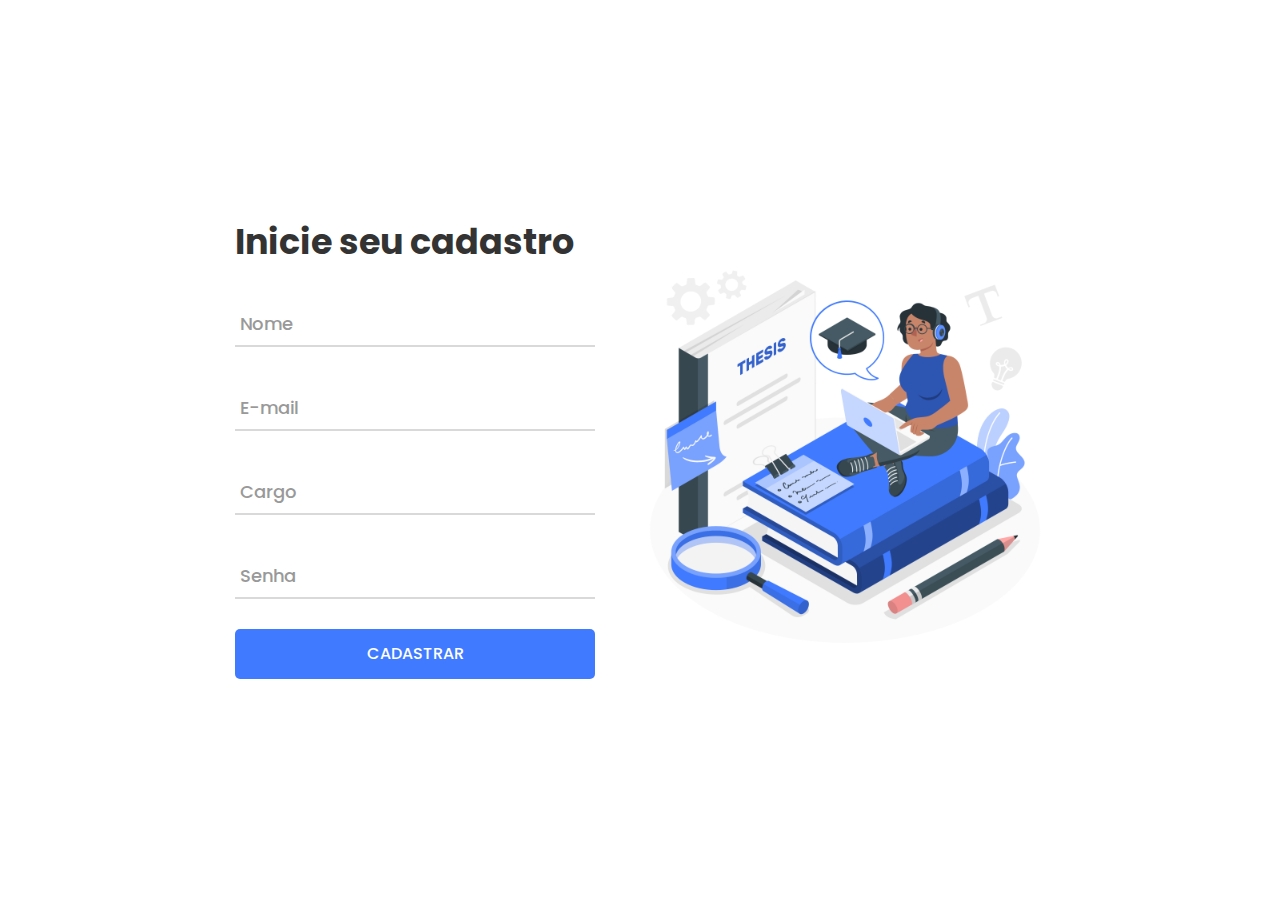
<file: pagina_cadastro.html>
<!DOCTYPE html>
<html lang="pt-br">
<head>
    <meta charset="UTF-8">
    <meta name="viewport" content="width=device-width, initial-scale=1">
    <title>Cadastro</title>
    <link rel="stylesheet" type="text/css" href="css/cadastro_style.css">
</head>

<body>
    <div class="container">

        <div class="container-cadastro">
            <div class="wrap-cadastro">
                <form class="cadastro-form">
                    <span class="cadastro-form-title">
                        Inicie seu cadastro
                    </span>

                    <div class="wrap-input margin-top-35 margin-bottom-35">
                        <input class="input-form" type="text" name="nome" autocomplete="off">
                        <span class="focus-input-form" data-placeholder="Nome"></span>
                    </div>

                    <div class="wrap-input margin-bottom-35">
                        <input class="input-form" type="text" name="email" autocomplete="off">
                        <span class="focus-input-form" data-placeholder="E-mail"></span>
                    </div>

                    <div class="wrap-input margin-top-35 margin-bottom-35">
                        <input class="input-form" type="text" name="cargo" autocomplete="off">
                        <span class="focus-input-form" data-placeholder="Cargo"></span>
                    </div>

                    <div class="wrap-input margin-top-35 margin-bottom-35">
                        <input class="input-form" type="password" name="password">
                        <span class="focus-input-form" data-placeholder="Senha"></span>
                    </div>

                    <div class="container-cadastro-form-btn">
                        <input type="submit" class="cadastro-form-btn" value="Cadastrar"></input>
                    </div>
                </form>
            </div>
            <img src="image/Thesis-amico.png" alt="Login" width="400" height="400" class="margin-left-50" />
        </div>

        <script>
            let inputs = document.getElementsByClassName("input-form");
            for (let input of inputs) {
                input.addEventListener("blur", function () {
                    if (input.value.trim() != "") {
                        input.classList.add("has-val")
                    } else {
                        input.classList.remove("has-val")
                    }
                });
            }
        </script>
</body>
</html>
</file>
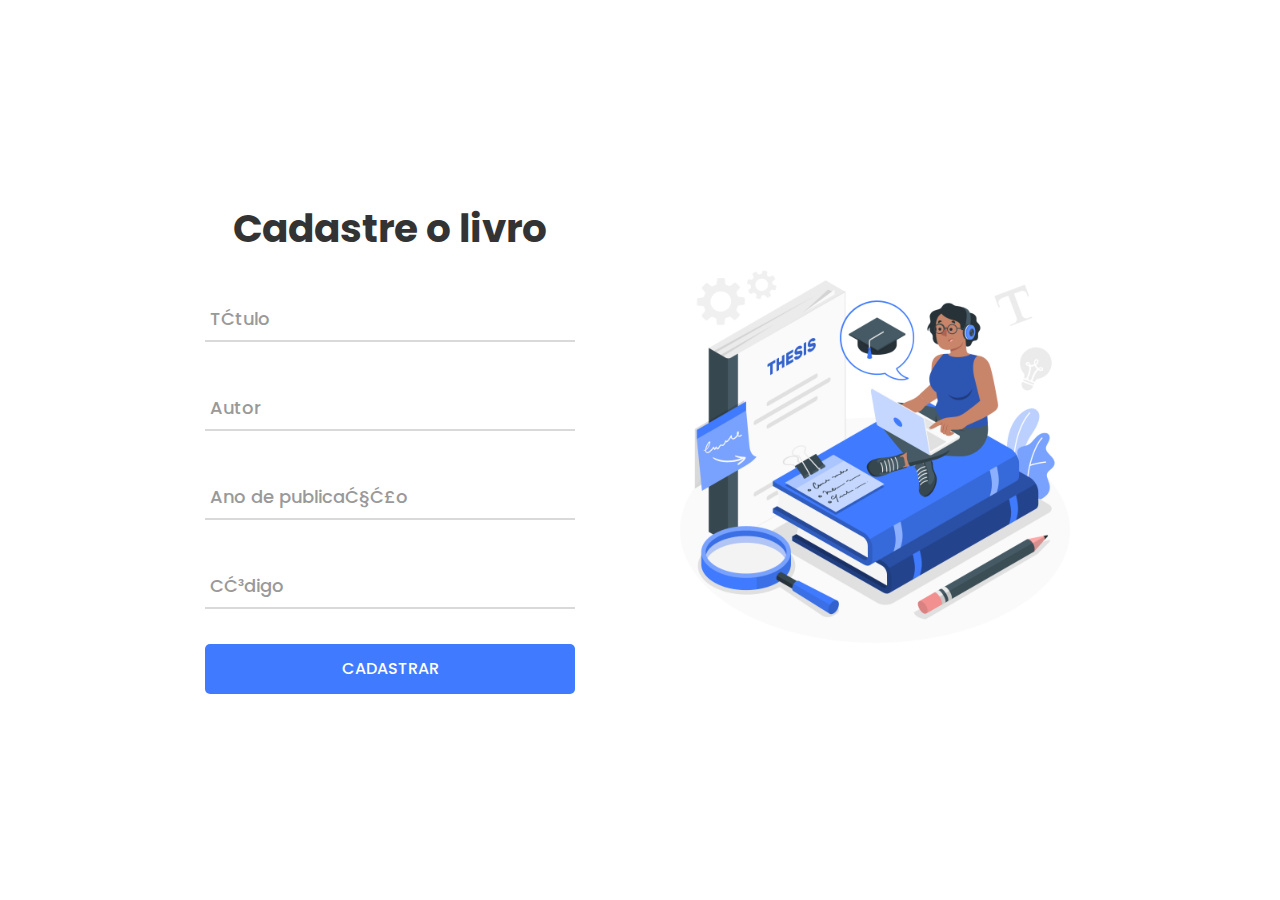
<file: pagina_cadastro_livro.html>
<!DOCTYPE html>
<html lang="pt-br>
<head>
    <meta charset=" UTF-8">
<meta name="viewport" content="width=device-width, initial-scale=1">
<title>Cadastrar livro</title>
<link rel="stylesheet" type="text/css" href="css/cadastro_livro_style.css">
</head>

<body>
    <div class="container">

        <div class="container-livro">
            <div class="wrap-livro">
                <form class="livro-form">
                    <span class="livro-form-title">
                        Cadastre o livro
                    </span>

                    <div class="wrap-input margin-top-35 margin-bottom-35">
                        <input class="input-form" type="text" name="titulo" autocomplete="off">
                        <span class="focus-input-form" data-placeholder="Título"></span>
                    </div>

                    <div class="wrap-input margin-bottom-35">
                        <input class="input-form" type="text" name="autor" autocomplete="off">
                        <span class="focus-input-form" data-placeholder="Autor"></span>
                    </div>

                    <div class="wrap-input margin-top-35 margin-bottom-35">
                        <input class="input-form" type="text" name="ano" autocomplete="off">
                        <span class="focus-input-form" data-placeholder="Ano de publicação"></span>
                    </div>

                    <div class="wrap-input margin-top-35 margin-bottom-35">
                        <input class="input-form" type="text" name="code" autocomplete="off">
                        <span class="focus-input-form" data-placeholder="Código"></span>
                    </div>

                    <div class="container-livro-form-btn">
                        <input type="submit" class="livro-form-btn" value="Cadastrar"></input>
                    </div>
                </form>
            </div>
            <img src="image/Thesis-amico.png" alt="Login" width="400" height="400" class="margin-left-50" />
        </div>

        <script>
            let inputs = document.getElementsByClassName("input-form");
            for (let input of inputs) {
                input.addEventListener("blur", function () {
                    if (input.value.trim() != "") {
                        input.classList.add("has-val")
                    } else {
                        input.classList.remove("has-val")
                    }
                });
            }
        </script>
</body>

</html>
</file>
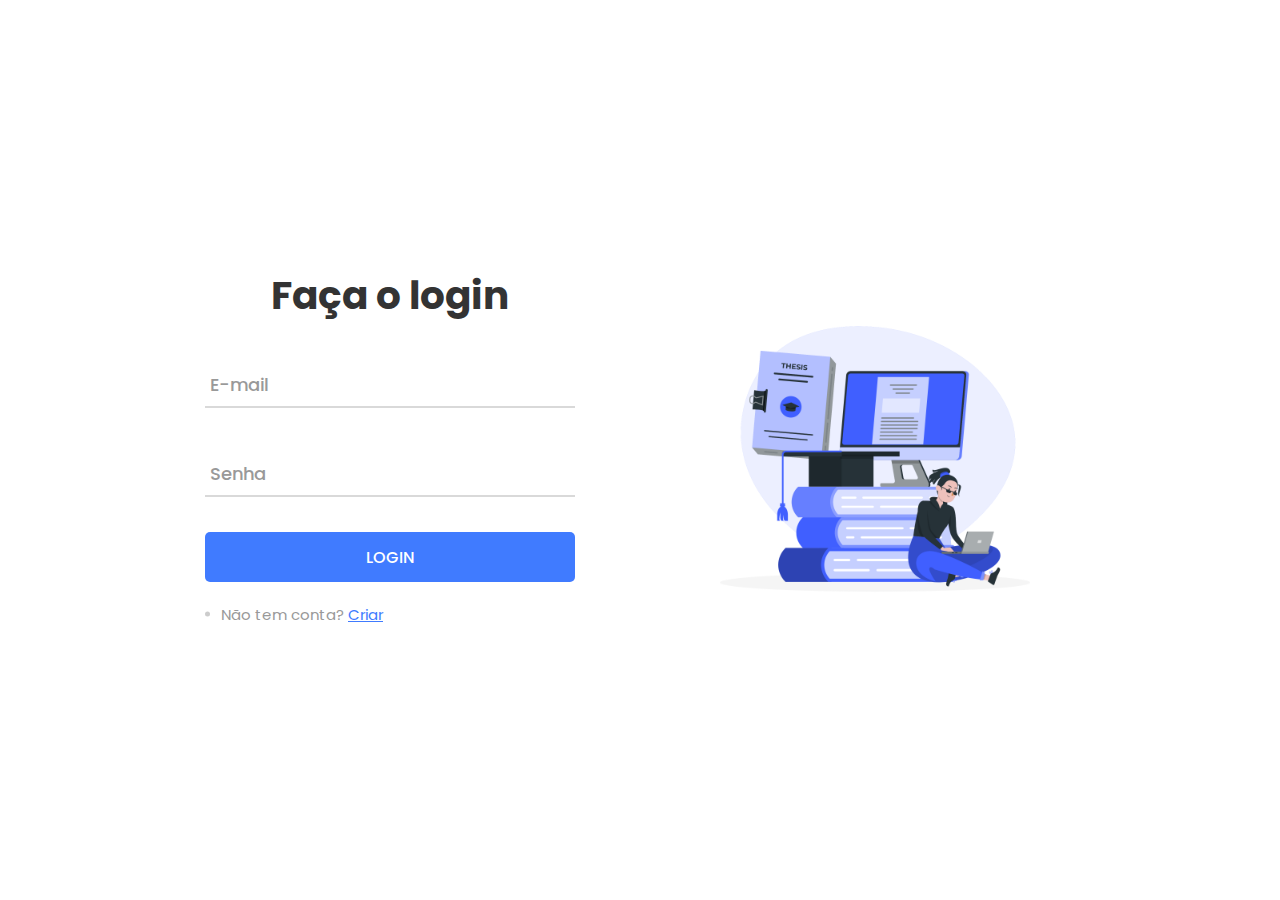
<file: pagina_login.html>
<!DOCTYPE html>
<html lang="pt-br">

<head>
    <meta charset="UTF-8">
    <meta name="viewport" content="width=device-width, initial-scale=1">
    <title>Login</title>
    <link rel="stylesheet" type="text/css" href="/css/style.css">
</head>

<body>
    <div class="container">

        <div class="container-login">
            <div class="wrap-login">
                <form class="login-form">
                    <span class="login-form-title">
                        Faça o login
                    </span>

                    <div class="wrap-input margin-top-35 margin-bottom-35">
                        <input class="input-form" type="text" name="email" autocomplete="off">
                        <span class="focus-input-form" data-placeholder="E-mail"></span>
                    </div>

                    <div class="wrap-input margin-bottom-35">
                        <input class="input-form" type="password" name="password">
                        <span class="focus-input-form" data-placeholder="Senha"></span>
                    </div>

                    <div class="container-login-form-btn">
                        <input type="submit" class="login-form-btn" onclick="Login();" value="Login"></input>
                    </div>

                    <ul class="login-utils">
                        <li>
                            <span class="text1">
                                Não tem conta?
                            </span>
                            <a href="pagina_cadastro.html" class="text2">
                                Criar
                            </a>
                        </li>
                    </ul>
                </form>
            </div>
            <img src="/image/login_image.png" alt="Login" width="400" height="400" class="margin-left-50" />
        </div>
    </div>

    <script>
        let inputs = document.getElementsByClassName("input-form");
        for (let input of inputs) {
            input.addEventListener("blur", function () {
                if (input.value.trim() != "") {
                    input.classList.add("has-val")
                } else {
                    input.classList.remove("has-val")
                }
            });
        }


    </script>

</body>

</html>
</file>
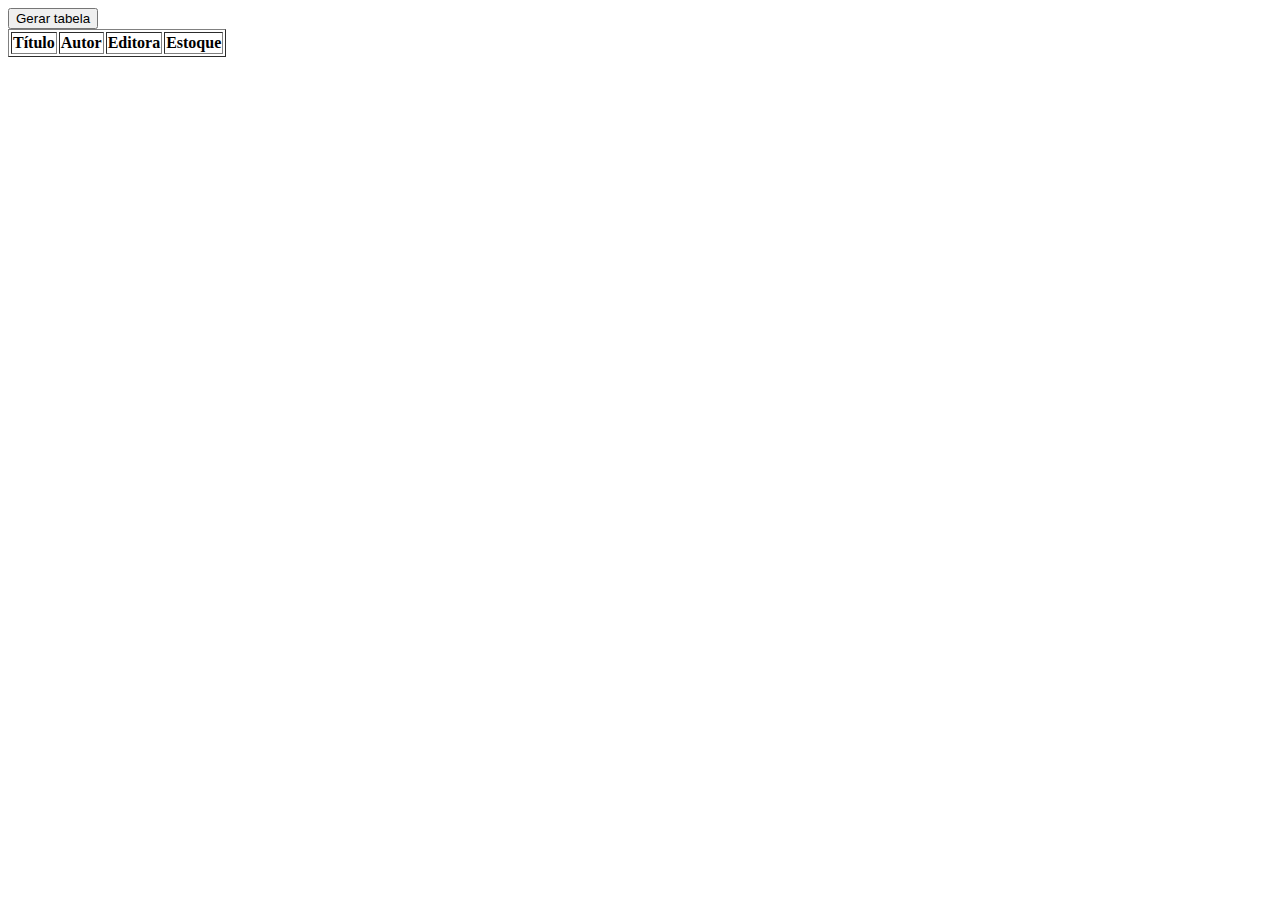
<file: templates/pagina_listalivros.html>
<html lang="pt-br">

<head>
    <meta charset="UTF-8">
    <meta http-equiv="X-UA-Compatible" content="IE=edge">
    <meta name="viewport" content="width=device-width, initial-scale=1.0">
    <title>Document</title>
</head>

<body>
    <div>
        <button onclick="listaTabela()">Gerar tabela</button>
    </div>
    <div class="tabcontainer">
        <table border="1">
            <thead>
                <th>Título</th>
                <th>Autor</th>
                <th>Editora</th>
                <th>Estoque</th>
            </thead>
            <tbody id="tbody">
            </tbody>
        </table>
    </div>
</body>
<script>
    const jsonData = jQuery.('database.json');
    console.log(jsonData);

    function listaTabela() {
        let tbody = document.getElementById("tbody");
        tbody.innerText = '';

        for (let i = 0; i < jsonData.Livros.length; i++) {
            let tr = tbody.insertRow();

            let td_Titulo = tr.insertCell();
            let td_Autor = tr.insertCell();
            let td_Editora = tr.insertCell();
            let td_Estoque = tr.insertCell();

            td_Titulo.innerText = jsonData.Livros[i].Titulo;
            td_Autor.innerText = jsonData.Livros[i].Autor;
            td_Editora.innerText = jsonData.Livros[i].Editora;
            td_Estoque.innerText = jsonData.Livros[i].Estoque;

        }

        return td_Titulo, td_Autor, td_Editora, td_Estoque;
    }
</script>

</html>
</file>
<file: css/cadastro_style.css>
/*
   Variáveis 
*/

:root{
    --main-color: #407bff;
    --link-color: #666666;
    --text1: #999999;
    --highlighth-text: #333333;
    --input-text: #555555;
    --white-color: #FFFFFF;
    --points-list: #CCCCCC;
    --line-input: #D9D9D9;
}

/* 
    Fontes
*/

@font-face {
    font-family: Poppins-Regular;
    src: url('../fonts/Poppins-Regular.ttf');
}

@font-face {
    font-family: Poppins-Medium;
    src: url('../fonts/Poppins-Medium.ttf');
}


@font-face {
    font-family: Poppins-Bold;
    src: url('../fonts/Poppins-Bold.ttf');
}


@font-face {
    font-family: Poppins-SemiBold;
    src: url('../fonts/Poppins-SemiBold.ttf');
}

/* 
   Zerar estilos
*/

* {
    margin: 0;
    padding: 0;
    box-sizing: border-box;
}

body,html{
    height: 100%;
    font-family: Poppins-Regular, sans-serif;
}

ul,li{
    margin: 0;
    list-style-type: none;
}

input, button{
    outline: none !important;
    border: none;
}

button:hover{
    cursor: pointer;
}

/*
   Utilitários
*/

.margin-bottom-35 {
    margin-bottom: 30px;
}

.margin-top-35 {
    margin-top: 30px;
}

.margin-bottom-8 {
    margin-bottom: 4px;
}

.margin-top-8 {
    margin-top: 4px;
}

.margin-left-50 {
    margin-left: 25px;
}

/* 
   Cadastro
*/

.container{
    width: 100%;
    margin: 0 auto;
}

.container-cadastro{
    width: 100%;
    min-height: 100vh;
    display: flex;
    flex-wrap: wrap;
    justify-content: center;
    align-items: center;
    padding: 10px;
    background-color: var(--white-color);
}

.wrap-cadastro{
    width: 360px;
    margin-right: 25px;
    background-color: var(--white-color);
}

/* 
   Formulário
*/
.cadastro-form{
    width: 100%;
}

.cadastro-form-title{
    display: block;
    font-family: Poppins-Bold;
    font-size: 35px;
    color: var(--highlighth-text);
    line-height: 1.2;
}

/* 
   Input
*/

.wrap-input{
    width: 100%;
    position: relative;
    border-bottom: 2px solid var(--line-input);
}

.input-form{
    font-family: Poppins-SemiBold;
    font-size: 18px;
    color: var(--input-text);
    line-height: 1.2;
    display: block;
    width: 100%;
    height: 52px;
    background: transparent;
    padding: 0 5px;
}

.focus-input-form{
    position: absolute;
    display: block;
    width: 100%;
    height: 100%;
    top: 0;
    left: 0;
    pointer-events: none;
}

.focus-input-form::before{
    content: "";
    display: block;
    position: absolute;
    bottom: -2px;
    left: 0;
    width: 0;
    height: 2px;
    transition: all 0.4s;
    background-color: var(--main-color);
}

.focus-input-form::after{
    font-family: Poppins-Medium;
    font-size: 18px;
    color: var(--text1);
    line-height: 1.2;
    content: attr(data-placeholder);
    display: block;
    width: 100%;
    position: absolute;
    top: 15px;
    left: 0px;
    padding: 5px;
    transition: all 0.4s;
}

.input-form:focus + .focus-input-form::after{
    top: -20px;
    font-size: 15px;
}

.input-form:focus + .focus-input-form::before{
    width: 100%;
}

.has-val.input-form + .focus-input-form::after{
    top: -20px;
    font-size: 15px;
}

.has-val.input-form + .focus-input-form::before{
    width: 100%;
}

/* 
   Botão
*/

.container-cadastro-form-btn{
    width: 100%;
    display: flex;
   
}

.cadastro-form-btn{
    font-family: Poppins-Medium;
    font-size: 16px;
    color: var(--white-color);
    line-height: 1.2;
    text-transform: uppercase;
    display: flex;
    justify-content: center;
    align-items: center;
    padding: 0 20px;
    width: 100%;
    height: 50px;
    background-color: var(--main-color);
    border-radius: 5px;
    transition: all 0.4s;
}

.cadastro-form-btn:hover{
    background-color: var(--highlighth-text);
}
</file>
<file: css/cadastro_livro_style.css>
/*
   Variáveis 
*/

:root{
    --main-color: #407bff;
    --link-color: #666666;
    --text1: #999999;
    --highlighth-text: #333333;
    --input-text: #555555;
    --white-color: #FFFFFF;
    --line-input: #D9D9D9;
}

/* 
    Fontes
*/

@font-face {
    font-family: Poppins-Regular;
    src: url('../fonts/Poppins-Regular.ttf');
}

@font-face {
    font-family: Poppins-Medium;
    src: url('../fonts/Poppins-Medium.ttf');
}


@font-face {
    font-family: Poppins-Bold;
    src: url('../fonts/Poppins-Bold.ttf');
}


@font-face {
    font-family: Poppins-SemiBold;
    src: url('../fonts/Poppins-SemiBold.ttf');
}

/* 
   Zerar estilos
*/

* {
    margin: 0;
    padding: 0;
    box-sizing: border-box;
}

body,html{
    height: 100%;
    font-family: Poppins-Regular, sans-serif;
}

input, button{
    outline: none !important;
    border: none;
}

button:hover{
    cursor: pointer;
}

/*
   Utilitários
*/


.margin-bottom-35 {
    margin-bottom: 35px;
}

.margin-top-35 {
    margin-top: 35px;
}

.margin-bottom-8 {
    margin-bottom: 8px;
}

.margin-top-8 {
    margin-top: 8px;
}

.margin-left-50 {
    margin-left: 50px;
}

/* 
   Cadastro
*/

.container{
    width: 100%;
    margin: 0 auto;
}

.container-livro{
    width: 100%;
    min-height: 100vh;
    display: flex;
    flex-wrap: wrap;
    justify-content: center;
    align-items: center;
    padding: 15px;
    background-color: var(--white-color);
}

.wrap-livro{
    width: 370px;
    margin-right: 50px;
    background-color: var(--white-color);
}

/* 
   Formulário
*/
.livro-form{
    width: 100%;
}

.livro-form-title{
    display: block;
    font-family: Poppins-Bold;
    font-size: 39px;
    color: var(--highlighth-text);
    line-height: 1.2;
    text-align: center;
}

/* 
   Input
*/

.wrap-input{
    width: 100%;
    position: relative;
    border-bottom: 2px solid var(--line-input);
}

.input-form{
    font-family: Poppins-SemiBold;
    font-size: 18px;
    color: var(--input-text);
    line-height: 1.2;
    display: block;
    width: 100%;
    height: 52px;
    background: transparent;
    padding: 0 5px;
}

.focus-input-form{
    position: absolute;
    display: block;
    width: 100%;
    height: 100%;
    top: 0;
    left: 0;
    pointer-events: none;
}

.focus-input-form::before{
    content: "";
    display: block;
    position: absolute;
    bottom: -2px;
    left: 0;
    width: 0;
    height: 2px;
    transition: all 0.4s;
    background-color: var(--main-color);
}

.focus-input-form::after{
    font-family: Poppins-Medium;
    font-size: 18px;
    color: var(--text1);
    line-height: 1.2;
    content: attr(data-placeholder);
    display: block;
    width: 100%;
    position: absolute;
    top: 15px;
    left: 0px;
    padding: 5px;
    transition: all 0.4s;
}

.input-form:focus + .focus-input-form::after{
    top: -20px;
    font-size: 15px;
}

.input-form:focus + .focus-input-form::before{
    width: 100%;
}

.has-val.input-form + .focus-input-form::after{
    top: -20px;
    font-size: 15px;
}

.has-val.input-form + .focus-input-form::before{
    width: 100%;
}

/* 
   Botão
*/

.container-livro-form-btn{
    width: 100%;
    display: flex;
    justify-content: center;
}

.livro-form-btn{
    font-family: Poppins-Medium;
    font-size: 16px;
    color: var(--white-color);
    line-height: 1.2;
    text-transform: uppercase;
    display: flex;
    justify-content: center;
    align-items: center;
    padding: 0 20px;
    width: 100%;
    height: 50px;
    background-color: var(--main-color);
    border-radius: 5px;
    transition: all 0.4s;
}

.livro-form-btn:hover{
    background-color: var(--highlighth-text);
}
</file>
<file: css/style.css>
/*
   Variáveis 
*/

:root{
    --main-color: #407bff;
    --link-color: #666666;
    --text1: #999999;
    --highlighth-text: #333333;
    --input-text: #555555;
    --white-color: #FFFFFF;
    --points-list: #CCCCCC;
    --line-input: #D9D9D9;
}

/* 
    Fontes
*/

@font-face {
    font-family: Poppins-Regular;
    src: url('../fonts/Poppins-Regular.ttf');
}

@font-face {
    font-family: Poppins-Medium;
    src: url('../fonts/Poppins-Medium.ttf');
}


@font-face {
    font-family: Poppins-Bold;
    src: url('../fonts/Poppins-Bold.ttf');
}


@font-face {
    font-family: Poppins-SemiBold;
    src: url('../fonts/Poppins-SemiBold.ttf');
}

/* 
   Zerar estilos
*/

* {
    margin: 0;
    padding: 0;
    box-sizing: border-box;
}

body,html{
    height: 100%;
    font-family: Poppins-Regular, sans-serif;
}

ul,li{
    margin: 0;
    list-style-type: none;
}

input, button{
    outline: none !important;
    border: none;
}

button:hover{
    cursor: pointer;
}

/*
   Utilitários
*/

.text1{
    font-family: Poppins-Regular;
    font-size: 15px;
    color: var(--text1);
    line-height: 1.5;
}

.text2{
    font-family: Poppins-Regular;
    font-size: 15px;
    color: var(--main-color);
    line-height: 1.5;
}

.margin-bottom-35 {
    margin-bottom: 35px;
}

.margin-top-35 {
    margin-top: 35px;
}

.margin-bottom-8 {
    margin-bottom: 8px;
}

.margin-top-8 {
    margin-top: 8px;
}

.margin-left-50 {
    margin-left: 50px;
}

/* 
   Login
*/

.container{
    width: 100%;
    margin: 0 auto;
}

.container-login{
    width: 100%;
    min-height: 100vh;
    display: flex;
    flex-wrap: wrap;
    justify-content: center;
    align-items: center;
    padding: 15px;
    background-color: var(--white-color);
}

.wrap-login{
    width: 370px;
    margin-right: 50px;
    background-color: var(--white-color);
}

/* 
   Formulário
*/
.login-form{
    width: 100%;
}

.login-form-title{
    display: block;
    font-family: Poppins-Bold;
    font-size: 39px;
    color: var(--highlighth-text);
    line-height: 1.2;
    text-align: center;
}

/* 
   Input
*/

.wrap-input{
    width: 100%;
    position: relative;
    border-bottom: 2px solid var(--line-input);
}

.input-form{
    font-family: Poppins-SemiBold;
    font-size: 18px;
    color: var(--input-text);
    line-height: 1.2;
    display: block;
    width: 100%;
    height: 52px;
    background: transparent;
    padding: 0 5px;
}

.focus-input-form{
    position: absolute;
    display: block;
    width: 100%;
    height: 100%;
    top: 0;
    left: 0;
    pointer-events: none;
}

.focus-input-form::before{
    content: "";
    display: block;
    position: absolute;
    bottom: -2px;
    left: 0;
    width: 0;
    height: 2px;
    transition: all 0.4s;
    background-color: var(--main-color);
}

.focus-input-form::after{
    font-family: Poppins-Medium;
    font-size: 18px;
    color: var(--text1);
    line-height: 1.2;
    content: attr(data-placeholder);
    display: block;
    width: 100%;
    position: absolute;
    top: 15px;
    left: 0px;
    padding: 5px;
    transition: all 0.4s;
}

.input-form:focus + .focus-input-form::after{
    top: -20px;
    font-size: 15px;
}

.input-form:focus + .focus-input-form::before{
    width: 100%;
}

.has-val.input-form + .focus-input-form::after{
    top: -20px;
    font-size: 15px;
}

.has-val.input-form + .focus-input-form::before{
    width: 100%;
}

/* 
   Botão
*/

.container-login-form-btn{
    width: 100%;
    display: flex;
    justify-content: center;
}

.login-form-btn{
    font-family: Poppins-Medium;
    font-size: 16px;
    color: var(--white-color);
    line-height: 1.2;
    text-transform: uppercase;
    display: flex;
    justify-content: center;
    align-items: center;
    padding: 0 20px;
    width: 100%;
    height: 50px;
    background-color: var(--main-color);
    border-radius: 5px;
    transition: all 0.4s;
}

.login-form-btn:hover{
    background-color: var(--highlighth-text);
}

/* 
   Links - Login utils
*/

a {
    font-family: Poppins-Regular;
    font-size: 14px;
    line-height: 1.7;
    color: var(--link-color);
    margin: 0px;
    transition: all 0.4s;
}

a:focus{
    outline: none !important;
}

a:hover{
    text-decoration: none;
    color: var(--highlighth-text);
}

.login-utils{
    margin-top: 20px;
}

.login-utils li{
    position: relative;
    padding-left: 16px;
}

.login-utils li::before{
    content: "";
    display: block;
    position: absolute;
    width: 5px;
    height: 5px;
    border-radius: 50%;
    background-color: var(--points-list);
    top: 45%;
    transform: translateY(-50%);
    left: 0;
}
</file>
